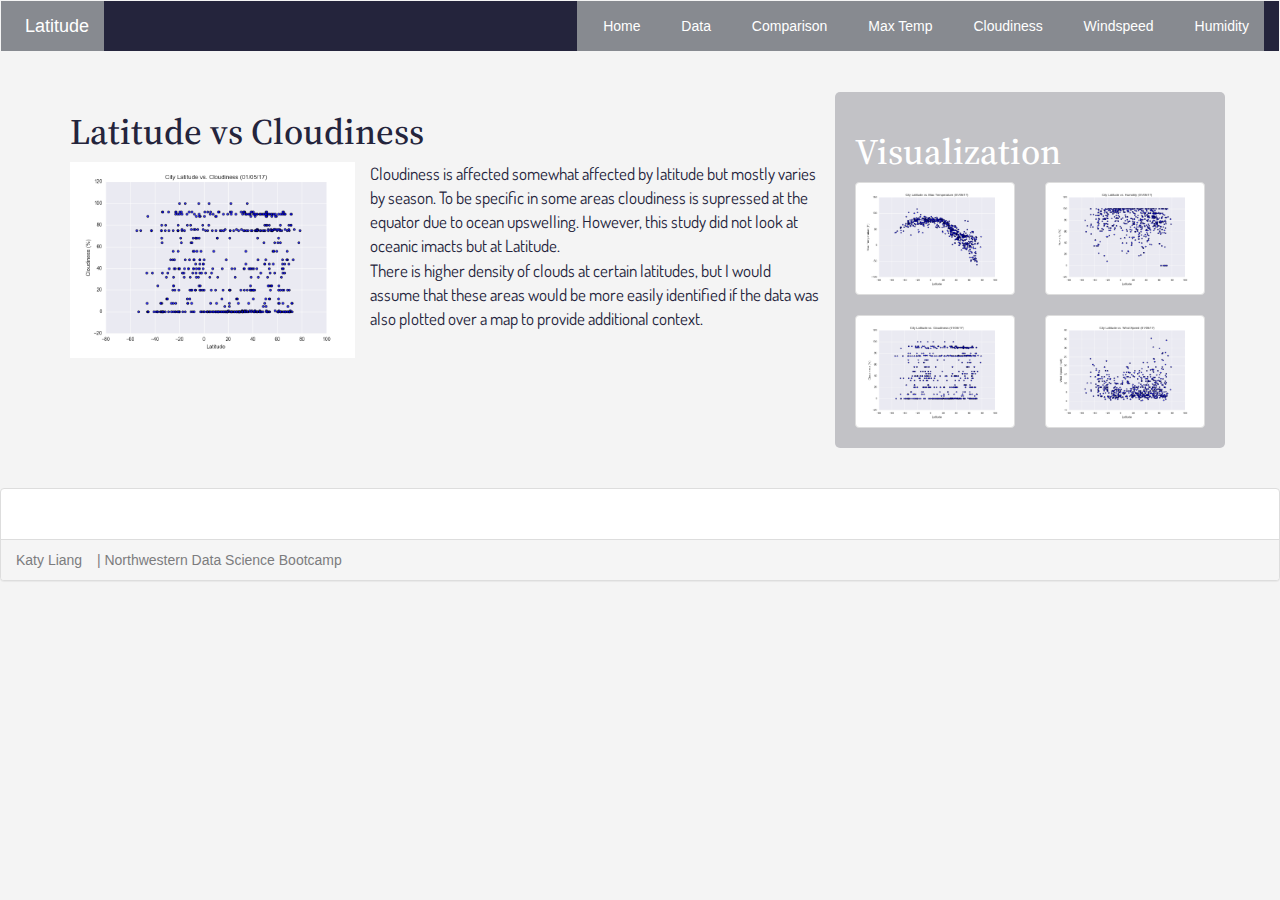
<file: Cloudiness.html>
<!DOCTYPE html>
<html lang="en">

<head>
  <meta charset="UTF-8">
  <title>Latitude</title>
    <link href="https://fonts.googleapis.com/css?family=Dosis|Source+Serif+Pro" rel="stylesheet">
    <link rel="stylesheet" href="https://use.fontawesome.com/releases/v5.3.1/css/all.css" integrity="sha384-mzrmE5qonljUremFsqc01SB46JvROS7bZs3IO2EmfFsd15uHvIt+Y8vEf7N7fWAU" crossorigin="anonymous">
    <link rel="stylesheet" href="https://maxcdn.bootstrapcdn.com/bootstrap/3.3.7/css/bootstrap.min.css" integrity="sha384-BVYiiSIFeK1dGmJRAkycuHAHRg32OmUcww7on3RYdg4Va+PmSTsz/K68vbdEjh4u"
    crossorigin="anonymous">
    <link rel="stylesheet" href="style.css">
</head>

<body>
    <nav class="navbar navbar-static" role="navigation">
      <div class="container-fluid navcolor navcolor2">
          <div class="navbar-header">
            
            <!--button start-->
            <a id="latlabel" class="navbar-brand navtext" href="index.html"> <i class="fas fa-cloud"></i> &ensp;Latitude</a>

          </div>

          <!-- nav links-->
          <div class="collapse navbar-collapse" id="bs-example-navbar-collapse-1">
            <ul class="nav navbar-nav navbar-right">
                <li class="active">
                    <a class="navtext" href="index.html"><i class="fas fa-home"></i> &ensp; Home
                      <span class="sr-only">(current)</span>
                    </a>
                </li>
                <li class="active">
                    <a class="navtext" href="Data.html"><i class="fas fa-table"></i> &ensp; Data
                      <span class="sr-only">(current)</span>
                    </a>
                </li>
                <li class="active">
                    <a class="navtext" href="Comparison.html"><i class="fas fa-balance-scale"></i> &ensp; Comparison
                      <span class="sr-only">(current)</span>
                    </a>
                <li class="active">
                    <a class="navtext" href="MaxTemp.html"><i class="fas fa-signal"></i> &ensp; Max Temp
                      <span class="sr-only">(current)</span>
                    </a>
                </li>
                 <li class="active">
                    <a class="navtext" href="Cloudiness.html"><i class="fas fa-signal"></i> &ensp; Cloudiness
                      <span class="sr-only">(current)</span>
                    </a>
                </li>
                <li class="active">
                    <a class="navtext" href="Windspeed.html"><i class="fas fa-signal"></i> &ensp; Windspeed
                      <span class="sr-only">(current)</span>
                    </a>
                </li>
                <li class="active">
                    <a class="navtext" href="Humidity.html"><i class="fas fa-signal"></i> &ensp; Humidity
                      <span class="sr-only">(current)</span>
                    </a>

            </ul>
        </div>
      </nav> 
    <br>
     <div class="container">
        <div class="row">
            <div class="col-md-8">
                    <h1 class="headerfont">Latitude vs Cloudiness</h1>
                    <div class="pull-left">
                        <p>
                        <img class="pull-left img" src="Resources/assets/images/Fig3.png" alt="MainImage">
                        Cloudiness is affected somewhat affected by latitude but mostly varies by season. To be specific in some areas cloudiness 
                        is supressed at the equator due to ocean upswelling. However, this study did not look at oceanic imacts but at Latitude.
                        <br>
                        There is higher density of clouds at certain latitudes, but I would assume that these areas would be more easily identified
                         if the data was also plotted over a map to provide additional context.</p>   
                    </div>    
            </div>
            <div class="col-md-4 col-sm-3 pull-right colorblock">
                <div class="gallery">
                   <h1 class="headerfont vizcolor">Visualization &ensp;</h1>
                    <div class="row">
                        <div class="col-md-6">
                          <div class="PictContainer">
                            <a href='MaxTemp.html'>
                            <img class="img-thumbnail PictContainer" src="Resources/assets/images/Fig1.png" alt="..."></a></div>
                            <br>
                          <div class="PictContainer">
                          <a href='Cloudiness.html'>
                            <img class="img-thumbnail PictContainer" src="Resources/assets/images/Fig3.png" alt="..."></a></div>
                        </div>   
                        <div class="col-md-6">
                        <div class="PictContainer">
                        <a href='Humidity.html'>
                            <img class="img-thumbnail PictContainer"src="Resources/assets/images/Fig2.png" alt="..."></a></div>
                            <br>
                            <div class="PictContainer">
                            <a href='Windspeed.html'>
                            <img class="img-thumbnail PictContainer" src="Resources/assets/images/Fig4.png" alt="..."></a></div>
                        </div>
                    </div>
                </div>
            </div>
        </div>   
    </div>
    <br>
<br>
    <div class="panel panel-default">
  <div class="panel-body">
    <i class="fab fa-earlybirds"></i> &ensp;<i class="fas fa-grimace"></i>&ensp;<i class="fas fa-frog"></i>&ensp;
  </div>
    <div class="panel-footer">Katy Liang &ensp; | Northwestern Data Science Bootcamp</div>
</div>
</body>

</html>

<!--need: landing, 4 viz, comparison page, data

Summary: Latitude vs. X

Visualizations

Max temperature
humidity
Cloudiness
Windspeed
data
comparison
</file>
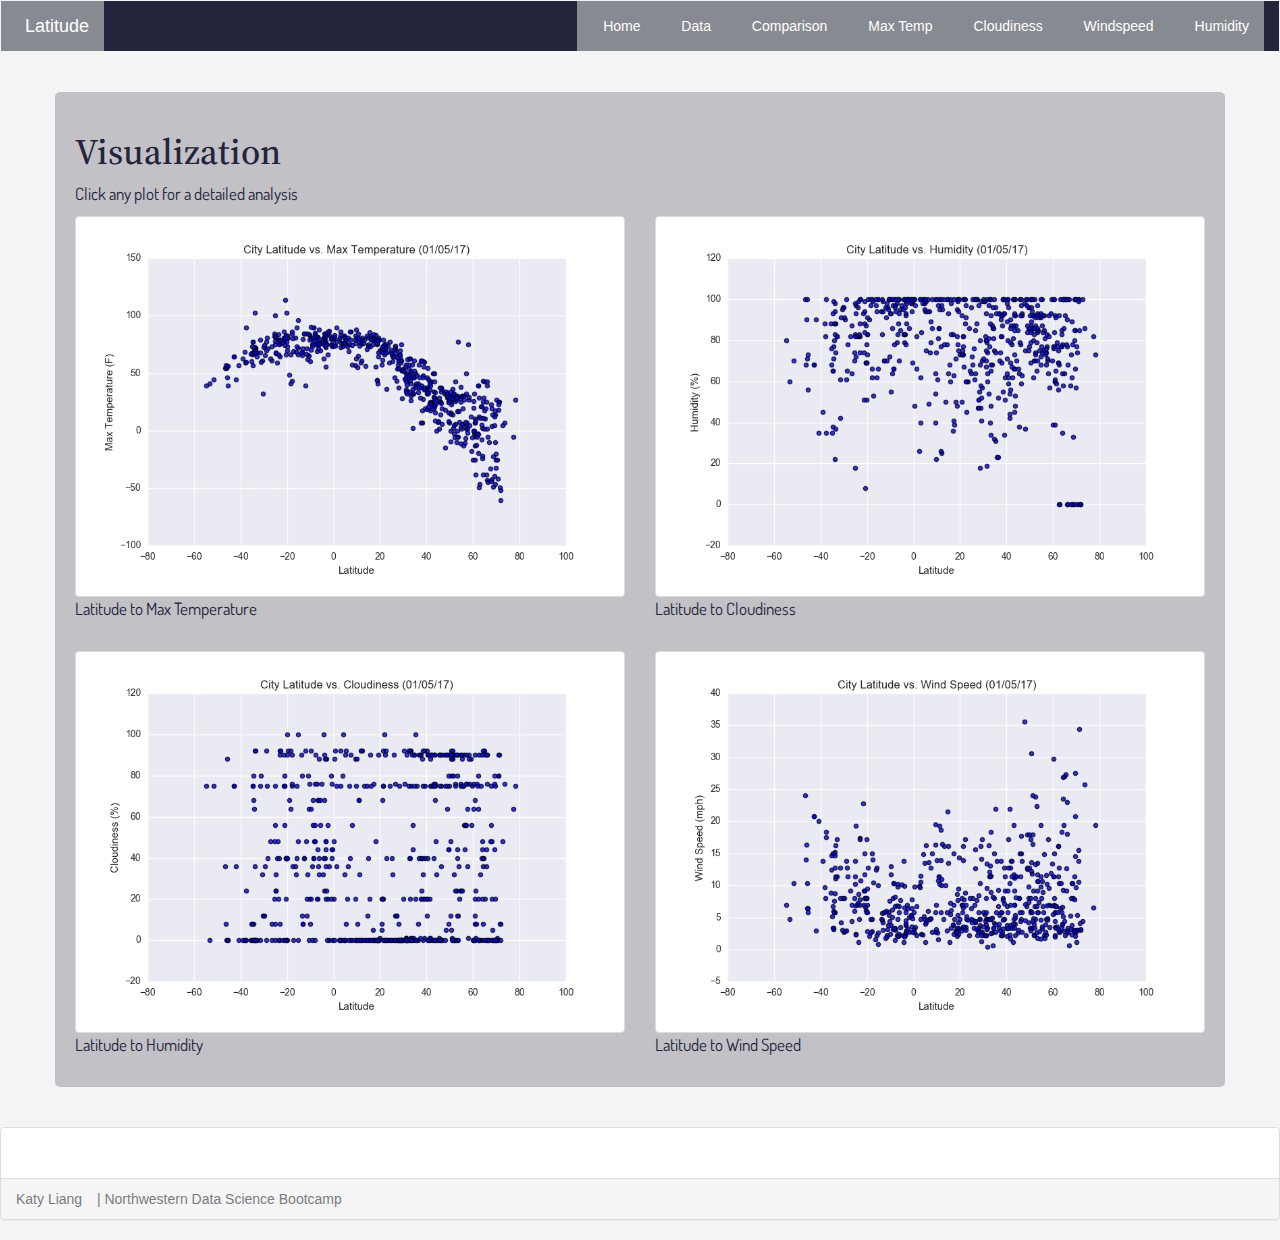
<file: Comparison.html>
<!DOCTYPE html>
<html lang="en">

<head>
  <meta charset="UTF-8">
  <title>Latitude</title>
    <link href="https://fonts.googleapis.com/css?family=Dosis|Source+Serif+Pro" rel="stylesheet">
    <link rel="stylesheet" href="https://use.fontawesome.com/releases/v5.3.1/css/all.css" integrity="sha384-mzrmE5qonljUremFsqc01SB46JvROS7bZs3IO2EmfFsd15uHvIt+Y8vEf7N7fWAU" crossorigin="anonymous">
    <link rel="stylesheet" href="https://maxcdn.bootstrapcdn.com/bootstrap/3.3.7/css/bootstrap.min.css" integrity="sha384-BVYiiSIFeK1dGmJRAkycuHAHRg32OmUcww7on3RYdg4Va+PmSTsz/K68vbdEjh4u"
    crossorigin="anonymous">
    <link rel="stylesheet" href="style.css">
</head>

<body>
    <nav class="navbar navbar-static" role="navigation">
      <div class="container-fluid navcolor navcolor2">
          <div class="navbar-header">
            
            <!--button start-->
            <a id="latlabel" class="navbar-brand navtext" href="index.html"> <i class="fas fa-cloud"></i> &ensp;Latitude</a>

          </div>

          <!-- nav links-->
          <div class="collapse navbar-collapse" id="bs-example-navbar-collapse-1">
            <ul class="nav navbar-nav navbar-right">
                <li class="active">
                    <a class="navtext" href="index.html"><i class="fas fa-home"></i> &ensp; Home
                      <span class="sr-only">(current)</span>
                    </a>
                </li>
                <li class="active">
                    <a class="navtext" href="Data.html"><i class="fas fa-table"></i> &ensp; Data
                      <span class="sr-only">(current)</span>
                    </a>
                </li>
                <li class="active">
                    <a class="navtext" href="Comparison.html"><i class="fas fa-balance-scale"></i> &ensp; Comparison
                      <span class="sr-only">(current)</span>
                    </a>
                <li class="active">
                    <a class="navtext" href="MaxTemp.html"><i class="fas fa-signal"></i> &ensp; Max Temp
                      <span class="sr-only">(current)</span>
                    </a>
                </li>
                 <li class="active">
                    <a class="navtext" href="Cloudiness.html"><i class="fas fa-signal"></i> &ensp; Cloudiness
                      <span class="sr-only">(current)</span>
                    </a>
                </li>
                <li class="active">
                    <a class="navtext" href="Windspeed.html"><i class="fas fa-signal"></i> &ensp; Windspeed
                      <span class="sr-only">(current)</span>
                    </a>
                </li>
                <li class="active">
                    <a class="navtext" href="Humidity.html"><i class="fas fa-signal"></i> &ensp; Humidity
                      <span class="sr-only">(current)</span>
                    </a>

            </ul>
        </div>
      </nav>  
    <br>
    <div class="container">
        <div class="row">
            <div class="colorblock">
                <div class="gallery">
                    <h1 class="headerfont">Visualization</h1>
                    <p>Click any plot for a detailed analysis</p>
                    <div class="row">
                        <div class="col-md-6">
                          <p>
                          <a class="PictContainer" href='MaxTemp.html'>
                          <img class="img-thumbnail" src="Resources/assets/images/Fig1.png" alt="..."></a>
                          Latitude to Max Temperature</p>
                            <br>
                          <p>
                          <a class="PictContainer" href='Humidity.html'>
                          <img class="img-thumbnail" src="Resources/assets/images/Fig3.png" alt="..."></a>
                          Latitude to Humidity</p>
                        </div>   
                        <div class="col-md-6">
                          <p><a class="PictContainer" href='Cloudiness.html'>
                          <img class="img-thumbnail"src="Resources/assets/images/Fig2.png" alt="..."></a>
                          Latitude to Cloudiness</p>
                          <br>
                          <p><a class="PictContainer" href='WindSpeed.html'>
                          <img class="img-thumbnail" src="Resources/assets/images/Fig4.png" alt="..."></a>
                          Latitude to Wind Speed</p>
                        </div>
                    </div>
                </div>
            </div>
        </div>   
    </div>
    <br>
<br>
    <div class="panel panel-default">
  <div class="panel-body">
    <i class="fab fa-earlybirds"></i> &ensp;<i class="fas fa-grimace"></i>&ensp;<i class="fas fa-frog"></i>&ensp;
  </div>
    <div class="panel-footer">Katy Liang &ensp; | Northwestern Data Science Bootcamp</div>
</div>
</body>

</html>

<!--need: landing, 4 viz, comparison page, data

Summary: Latitude vs. X

Visualizations

Max temperature
humidity
Cloudiness
Windspeed
data
comparison
</file>
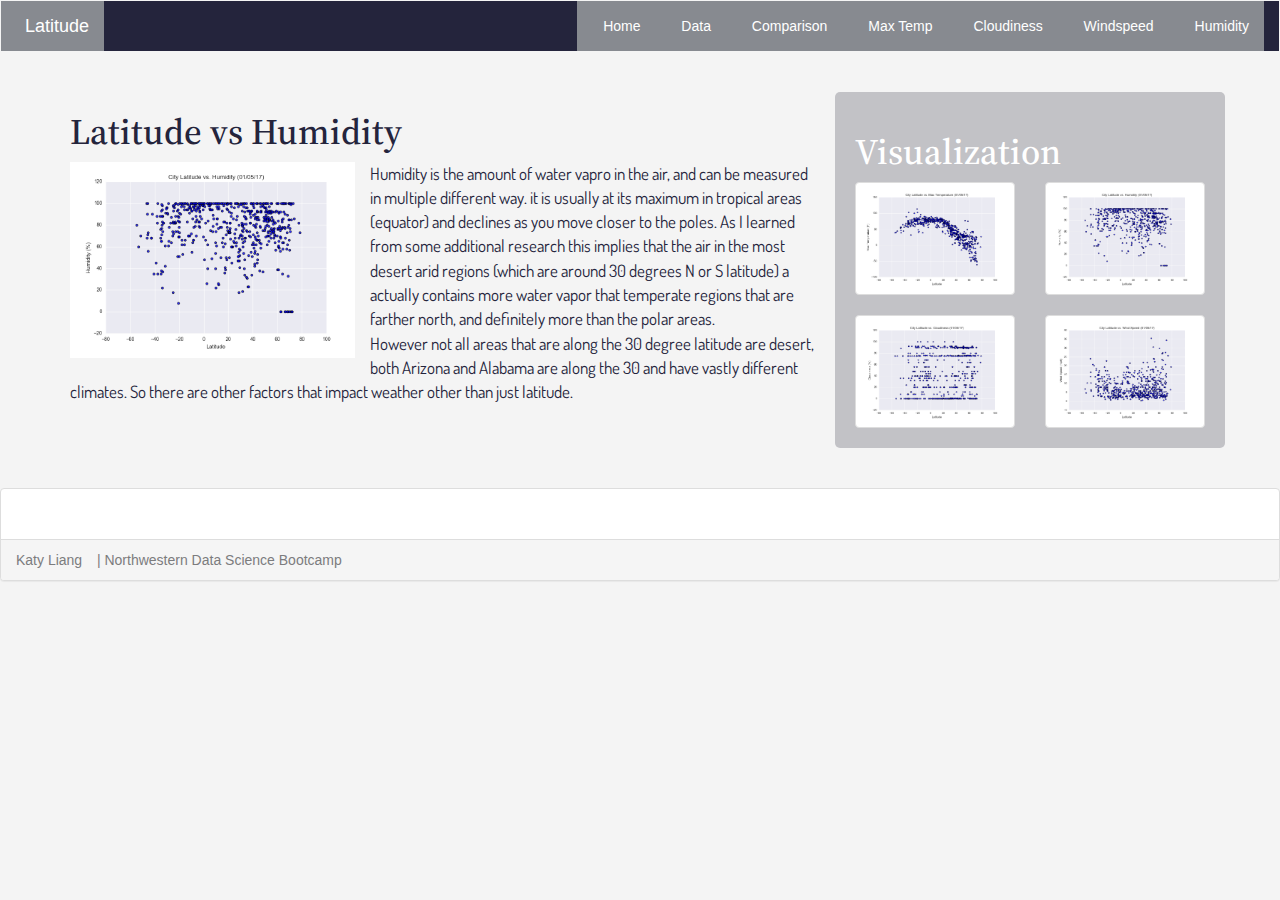
<file: Humidity.html>
<!DOCTYPE html>
<html lang="en">

<head>
  <meta charset="UTF-8">
  <title>Latitude</title>
    <link href="https://fonts.googleapis.com/css?family=Dosis|Source+Serif+Pro" rel="stylesheet">
    <link rel="stylesheet" href="https://use.fontawesome.com/releases/v5.3.1/css/all.css" integrity="sha384-mzrmE5qonljUremFsqc01SB46JvROS7bZs3IO2EmfFsd15uHvIt+Y8vEf7N7fWAU" crossorigin="anonymous">
    <link rel="stylesheet" href="https://maxcdn.bootstrapcdn.com/bootstrap/3.3.7/css/bootstrap.min.css" integrity="sha384-BVYiiSIFeK1dGmJRAkycuHAHRg32OmUcww7on3RYdg4Va+PmSTsz/K68vbdEjh4u"
    crossorigin="anonymous">
    <link rel="stylesheet" href="style.css">
</head>

<body>
    <nav class="navbar navbar-static" role="navigation">
      <div class="container-fluid navcolor navcolor2">
          <div class="navbar-header">
            
            <!--button start-->
            <a id="latlabel" class="navbar-brand navtext" href="index.html"> <i class="fas fa-cloud"></i> &ensp;Latitude</a>

          </div>

          <!-- nav links-->
          <div class="collapse navbar-collapse" id="bs-example-navbar-collapse-1">
            <ul class="nav navbar-nav navbar-right">
                <li class="active">
                    <a class="navtext" href="index.html"><i class="fas fa-home"></i> &ensp; Home
                      <span class="sr-only">(current)</span>
                    </a>
                </li>
                <li class="active">
                    <a class="navtext" href="Data.html"><i class="fas fa-table"></i> &ensp; Data
                      <span class="sr-only">(current)</span>
                    </a>
                </li>
                <li class="active">
                    <a class="navtext" href="Comparison.html"><i class="fas fa-balance-scale"></i> &ensp; Comparison
                      <span class="sr-only">(current)</span>
                    </a>
                <li class="active">
                    <a class="navtext" href="MaxTemp.html"><i class="fas fa-signal"></i> &ensp; Max Temp
                      <span class="sr-only">(current)</span>
                    </a>
                </li>
                 <li class="active">
                    <a class="navtext" href="Cloudiness.html"><i class="fas fa-signal"></i> &ensp; Cloudiness
                      <span class="sr-only">(current)</span>
                    </a>
                </li>
                <li class="active">
                    <a class="navtext" href="Windspeed.html"><i class="fas fa-signal"></i> &ensp; Windspeed
                      <span class="sr-only">(current)</span>
                    </a>
                </li>
                <li class="active">
                    <a class="navtext" href="Humidity.html"><i class="fas fa-signal"></i> &ensp; Humidity
                      <span class="sr-only">(current)</span>
                    </a>

            </ul>
        </div>
      </nav>  
    <br>
    <div class="container">
        <div class="row">
            <div class="col-md-8">
                    <h1 class="headerfont">Latitude vs Humidity</h1>
                    <div class="pull-left">
                        <p>
                        <img class="pull-left img" src="Resources/assets/images/Fig2.png" alt="MainImage">
                       Humidity is the amount of water vapro in the air, and can be measured in multiple different way. 
                       it is usually at its maximum in tropical areas (equator) and declines as you move closer to the poles.
                       As I learned from some additional research this implies that the air in the most desert arid regions (which are around 30 degrees N or S latitude)
                       a actually contains more water vapor that temperate regions that are farther north, and definitely more than the polar areas.
                       <br>
                        However not all areas that are along the 30 degree latitude are desert, both Arizona and Alabama are along the 30 and have
                         vastly different climates. So there are other factors that impact weather other than just latitude.</p>   
                    </div>    
            </div>
            <div class="col-md-4 col-sm-3 pull-right colorblock">
                <div class="gallery">
                    <h1 class="headerfont vizcolor">Visualization &ensp;</h1>
                    <div class="row">
                        <div class="col-md-6">
                          <div class="PictContainer">
                            <a href='MaxTemp.html'>
                            <img class="img-thumbnail PictContainer" src="Resources/assets/images/Fig1.png" alt="..."></a></div>
                            <br>
                          <div class="PictContainer">
                          <a href='Cloudiness.html'>
                            <img class="img-thumbnail PictContainer" src="Resources/assets/images/Fig3.png" alt="..."></a></div>
                        </div>   
                        <div class="col-md-6">
                        <div class="PictContainer">
                        <a href='Humidity.html'>
                            <img class="img-thumbnail PictContainer"src="Resources/assets/images/Fig2.png" alt="..."></a></div>
                            <br>
                            <div class="PictContainer">
                            <a href='Windspeed.html'>
                            <img class="img-thumbnail PictContainer" src="Resources/assets/images/Fig4.png" alt="..."></a></div>
                        </div>
                    </div>
                </div>
            </div>
        </div>   
    </div>
    <br>
<br>
    <div class="panel panel-default">
  <div class="panel-body">
    <i class="fab fa-earlybirds"></i> &ensp;<i class="fas fa-grimace"></i>&ensp;<i class="fas fa-frog"></i>&ensp;
  </div>
    <div class="panel-footer">Katy Liang &ensp; | Northwestern Data Science Bootcamp</div>
</div>
</body>

</html>

<!--need: landing, 4 viz, comparison page, data

Summary: Latitude vs. X

Visualizations

Max temperature
humidity
Cloudiness
Windspeed
data
comparison
</file>
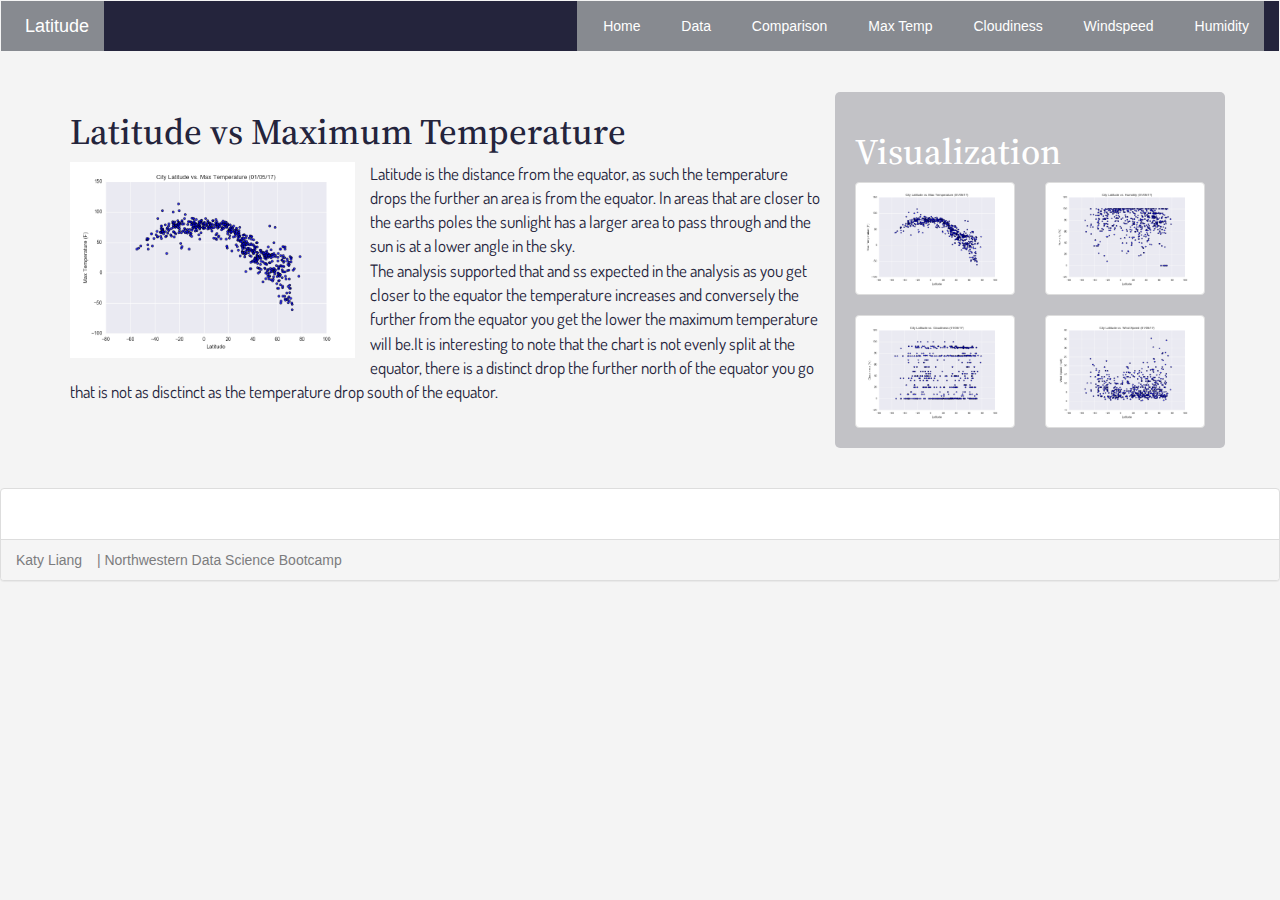
<file: MaxTemp.html>
<!DOCTYPE html>
<html lang="en">

<head>
  <meta charset="UTF-8">
  <title>Latitude</title>
    <link href="https://fonts.googleapis.com/css?family=Dosis|Source+Serif+Pro" rel="stylesheet">
    <link rel="stylesheet" href="https://use.fontawesome.com/releases/v5.3.1/css/all.css" integrity="sha384-mzrmE5qonljUremFsqc01SB46JvROS7bZs3IO2EmfFsd15uHvIt+Y8vEf7N7fWAU" crossorigin="anonymous">
    <link rel="stylesheet" href="https://maxcdn.bootstrapcdn.com/bootstrap/3.3.7/css/bootstrap.min.css" integrity="sha384-BVYiiSIFeK1dGmJRAkycuHAHRg32OmUcww7on3RYdg4Va+PmSTsz/K68vbdEjh4u"
    crossorigin="anonymous">
    <link rel="stylesheet" href="style.css">
</head>

<body>
    <nav class="navbar navbar-static" role="navigation">
      <div class="container-fluid navcolor navcolor2">
          <div class="navbar-header">
            
            <!--button start-->
            <a id="latlabel" class="navbar-brand navtext" href="index.html"> <i class="fas fa-cloud"></i> &ensp;Latitude</a>

          </div>

          <!-- nav links-->
          <div class="collapse navbar-collapse" id="bs-example-navbar-collapse-1">
            <ul class="nav navbar-nav navbar-right">
                <li class="active">
                    <a class="navtext" href="index.html"><i class="fas fa-home"></i> &ensp; Home
                      <span class="sr-only">(current)</span>
                    </a>
                </li>
                <li class="active">
                    <a class="navtext" href="Data.html"><i class="fas fa-table"></i> &ensp; Data
                      <span class="sr-only">(current)</span>
                    </a>
                </li>
                <li class="active">
                    <a class="navtext" href="Comparison.html"><i class="fas fa-balance-scale"></i> &ensp; Comparison
                      <span class="sr-only">(current)</span>
                    </a>
                <li class="active">
                    <a class="navtext" href="MaxTemp.html"><i class="fas fa-signal"></i> &ensp; Max Temp
                      <span class="sr-only">(current)</span>
                    </a>
                </li>
                 <li class="active">
                    <a class="navtext" href="Cloudiness.html"><i class="fas fa-signal"></i> &ensp; Cloudiness
                      <span class="sr-only">(current)</span>
                    </a>
                </li>
                <li class="active">
                    <a class="navtext" href="Windspeed.html"><i class="fas fa-signal"></i> &ensp; Windspeed
                      <span class="sr-only">(current)</span>
                    </a>
                </li>
                <li class="active">
                    <a class="navtext" href="Humidity.html"><i class="fas fa-signal"></i> &ensp; Humidity
                      <span class="sr-only">(current)</span>
                    </a>

            </ul>
        </div>
      </nav> 
    <br>
     <div class="container">
        <div class="row">
            <div class="col-md-8">
                    <h1 class="headerfont">Latitude vs Maximum Temperature</h1>
                    <div class="pull-left">
                        <p>
                        <img class="pull-left img" src="Resources/assets/images/Fig1.png" alt="MainImage">
                        Latitude is the distance from the equator, as such the temperature drops the further an area is from the equator.
                        In areas that are closer to the earths poles the sunlight has a larger area to pass through and the sun is at a lower angle in the sky.
                        

                        <br>
                        The analysis supported that and ss expected in the analysis as you get closer to the equator the temperature increases and conversely 
                        the further from the equator you get the lower the maximum temperature will be.It is interesting to note that the chart is not evenly split 
                        at the equator, there is a distinct drop the further north of the equator you go that is not as disctinct as the temperature drop south of the equator.

                       </p>   
                    </div>    
            </div>
            <div class="col-md-4 col-sm-3 pull-right colorblock">
                <div class="gallery">
                    <h1 class="headerfont vizcolor">Visualization &ensp;</h1>
                    <div class="row">
                        <div class="col-md-6">
                          <div class="PictContainer">
                            <a href='MaxTemp.html'>
                            <img class="img-thumbnail PictContainer" src="Resources/assets/images/Fig1.png" alt="..."></a></div>
                            <br>
                          <div class="PictContainer">
                          <a href='Cloudiness.html'>
                            <img class="img-thumbnail PictContainer" src="Resources/assets/images/Fig3.png" alt="..."></a></div>
                        </div>   
                        <div class="col-md-6">
                        <div class="PictContainer">
                        <a href='Humidity.html'>
                            <img class="img-thumbnail PictContainer"src="Resources/assets/images/Fig2.png" alt="..."></a></div>
                            <br>
                            <div class="PictContainer">
                            <a href='Windspeed.html'>
                            <img class="img-thumbnail PictContainer" src="Resources/assets/images/Fig4.png" alt="..."></a></div>
                        </div>
                    </div>
                </div>
            </div>
        </div>   
    </div>
    <br>
<br>
    <div class="panel panel-default">
  <div class="panel-body">
    <i class="fab fa-earlybirds"></i> &ensp;<i class="fas fa-grimace"></i>&ensp;<i class="fas fa-frog"></i>&ensp;
  </div>
    <div class="panel-footer">Katy Liang &ensp; | Northwestern Data Science Bootcamp</div>
</div>
</body>

</html>

<!--need: landing, 4 viz, comparison page, data

Summary: Latitude vs. X

Visualizations

Max temperature
humidity
Cloudiness
Windspeed
data
comparison
</file>
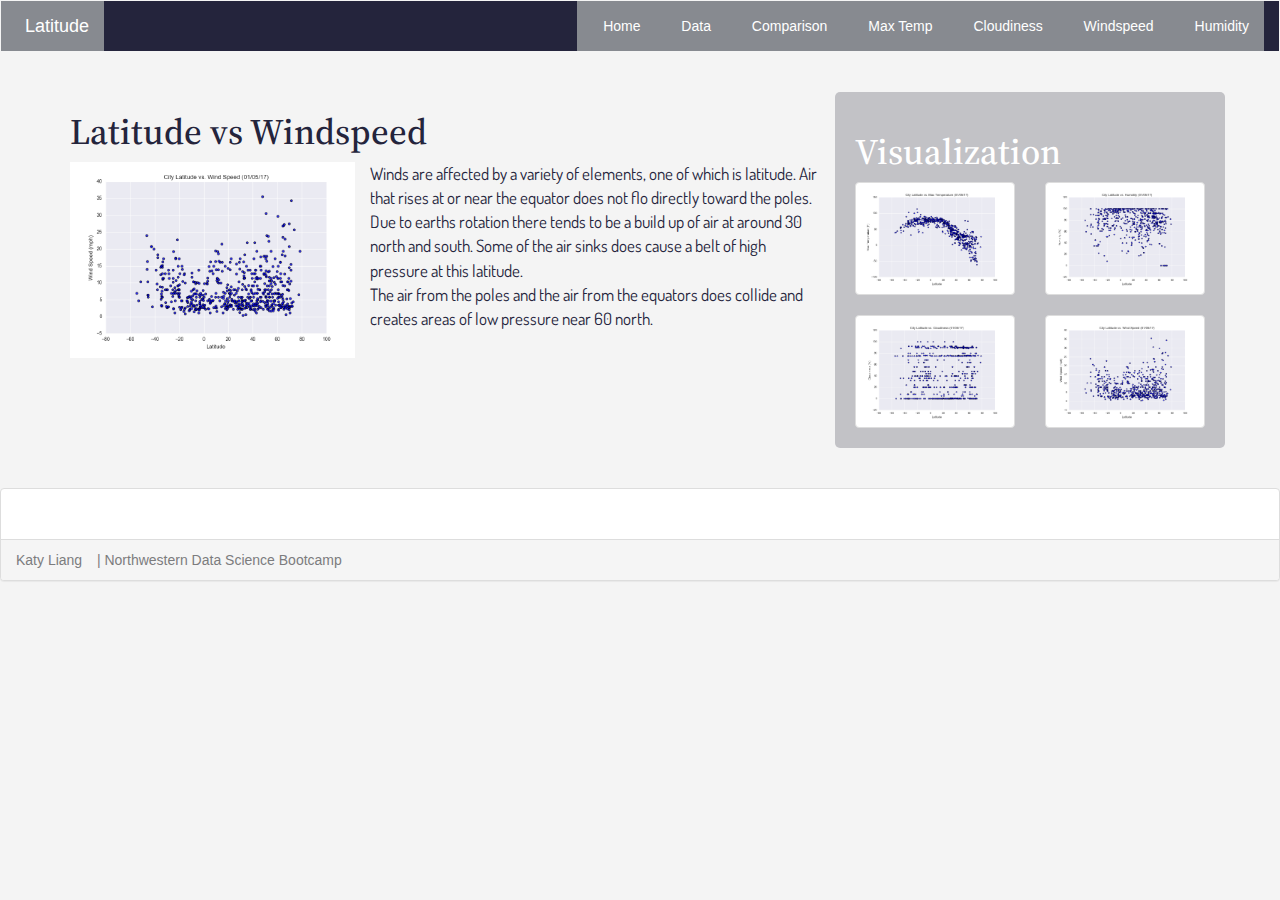
<file: Windspeed.html>
<!DOCTYPE html>
<html lang="en">

<head>
  <meta charset="UTF-8">
  <title>Latitude</title>
    <link href="https://fonts.googleapis.com/css?family=Dosis|Source+Serif+Pro" rel="stylesheet">
    <link rel="stylesheet" href="https://use.fontawesome.com/releases/v5.3.1/css/all.css" integrity="sha384-mzrmE5qonljUremFsqc01SB46JvROS7bZs3IO2EmfFsd15uHvIt+Y8vEf7N7fWAU" crossorigin="anonymous">
    <link rel="stylesheet" href="https://maxcdn.bootstrapcdn.com/bootstrap/3.3.7/css/bootstrap.min.css" integrity="sha384-BVYiiSIFeK1dGmJRAkycuHAHRg32OmUcww7on3RYdg4Va+PmSTsz/K68vbdEjh4u"
    crossorigin="anonymous">
    <link rel="stylesheet" href="style.css">
</head>

<body>
    <nav class="navbar navbar-static" role="navigation">
      <div class="container-fluid navcolor navcolor2">
          <div class="navbar-header">
            
            <!--button start-->
            <a id="latlabel" class="navbar-brand navtext" href="index.html"> <i class="fas fa-cloud"></i> &ensp;Latitude</a>

          </div>

          <!-- nav links-->
          <div class="collapse navbar-collapse" id="bs-example-navbar-collapse-1">
            <ul class="nav navbar-nav navbar-right">
                <li class="active">
                    <a class="navtext" href="index.html"><i class="fas fa-home"></i> &ensp; Home
                      <span class="sr-only">(current)</span>
                    </a>
                </li>
                <li class="active">
                    <a class="navtext" href="Data.html"><i class="fas fa-table"></i> &ensp; Data
                      <span class="sr-only">(current)</span>
                    </a>
                </li>
                <li class="active">
                    <a class="navtext" href="Comparison.html"><i class="fas fa-balance-scale"></i> &ensp; Comparison
                      <span class="sr-only">(current)</span>
                    </a>
                <li class="active">
                    <a class="navtext" href="MaxTemp.html"><i class="fas fa-signal"></i> &ensp; Max Temp
                      <span class="sr-only">(current)</span>
                    </a>
                </li>
                 <li class="active">
                    <a class="navtext" href="Cloudiness.html"><i class="fas fa-signal"></i> &ensp; Cloudiness
                      <span class="sr-only">(current)</span>
                    </a>
                </li>
                <li class="active">
                    <a class="navtext" href="Windspeed.html"><i class="fas fa-signal"></i> &ensp; Windspeed
                      <span class="sr-only">(current)</span>
                    </a>
                </li>
                <li class="active">
                    <a class="navtext" href="Humidity.html"><i class="fas fa-signal"></i> &ensp; Humidity
                      <span class="sr-only">(current)</span>
                    </a>

            </ul>
        </div>
      </nav>  
    <br>
    <div class="container">
        <div class="row">
            <div class="col-md-8">
                    <h1 class="headerfont">Latitude vs Windspeed</h1>
                    <div class="pull-left">
                        <p>
                        <img class="pull-left img" src="Resources/assets/images/Fig4.png" alt="MainImage">
                        Winds are affected by a variety of elements, one of which is latitude. Air that rises at or near the equator does not flo directly toward the poles. 
                        Due to earths rotation there tends to be a build up of air at around 30 north and south. Some of the air sinks does cause a belt of high pressure at this latitude. 
                        <br>
                       The air from the poles and the air from the equators does collide and creates areas of low pressure near 60 north.  
                       </p>   
                    </div>    
            </div>
            <div class="col-md-4 col-sm-3 pull-right colorblock">
                <div class="gallery">
                   <h1 class="headerfont vizcolor">Visualization &ensp;</h1>
                    <div class="row">
                        <div class="col-md-6">
                          <div class="PictContainer">
                            <a href='MaxTemp.html'>
                            <img class="img-thumbnail PictContainer" src="Resources/assets/images/Fig1.png" alt="..."></a></div>
                            <br>
                          <div class="PictContainer">
                          <a href='Cloudiness.html'>
                            <img class="img-thumbnail PictContainer" src="Resources/assets/images/Fig3.png" alt="..."></a></div>
                        </div>   
                        <div class="col-md-6">
                        <div class="PictContainer">
                        <a href='Humidity.html'>
                            <img class="img-thumbnail PictContainer"src="Resources/assets/images/Fig2.png" alt="..."></a></div>
                            <br>
                            <div class="PictContainer">
                            <a href='Windspeed.html'>
                            <img class="img-thumbnail PictContainer" src="Resources/assets/images/Fig4.png" alt="..."></a></div>
                        </div>
                    </div>
                </div>
            </div>
        </div>   
    </div>
    <br>
<br>
    <div class="panel panel-default">
  <div class="panel-body">
    <i class="fab fa-earlybirds"></i> &ensp;<i class="fas fa-grimace"></i>&ensp;<i class="fas fa-frog"></i>&ensp;
  </div>
    <div class="panel-footer">Katy Liang &ensp; | Northwestern Data Science Bootcamp</div>
</div>
</body>
</html>

<!--need: landing, 4 viz, comparison page, data

Summary: Latitude vs. X

Visualizations

Max temperature
humidity
Cloudiness
Windspeed
data
comparison
</file>
<file: style.css>
.img{
  width: 300px;
  display: inline;
  padding-right: 15px;
}

body {
    background-color:#f4f4f4;
    margin-top: 0px;
    color: #7c7c7e;
  }

.navcolor {
  background-color: #24243c;
}

#latlabel{
  background-color: #878a90;
  color: white;
}

.colorblock{
  border-radius: 5px;
  background: #c2c2c6;
  padding: 20px;
}

.PictContainer img:hover{
  outline: 3px black solid;
}

.headerfont{
  font-family: 'Source Serif Pro', serif;
  color: #24243c;
}

p{
  font-family: 'Dosis', sans-serif;
  font-size: 17px;
  color: #24243c;
}

.navtext{
  background-color: #878a90;
    color: white;
}

.vizcolor{
  color: white;
}

@media (max-width: 480px) {
.navcolor2 {
    background: black;
  }
#nav-vis{
  visibility: hidden;
}
}
</file>
